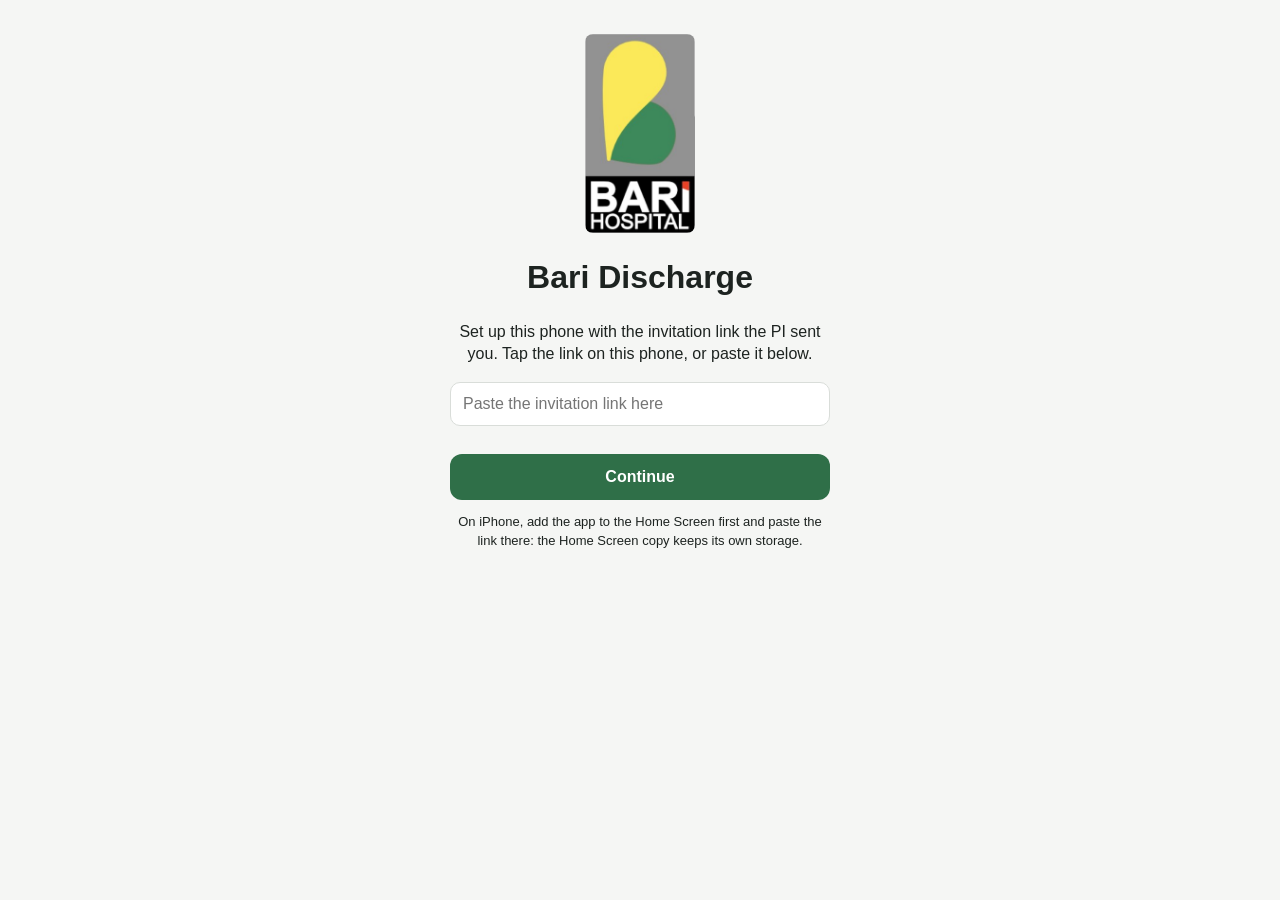
<file: index.html>
<!doctype html>
<html lang="en-GB">
<head>
<meta charset="utf-8">
<meta name="viewport" content="width=device-width, initial-scale=1, viewport-fit=cover">
<meta name="theme-color" content="#2f6f48">
<meta name="color-scheme" content="light dark">
<meta name="apple-mobile-web-app-capable" content="yes">
<meta name="mobile-web-app-capable" content="yes">
<meta name="apple-mobile-web-app-status-bar-style" content="default">
<meta name="apple-mobile-web-app-title" content="Bari Discharge">
<meta name="referrer" content="no-referrer">
<meta http-equiv="Content-Security-Policy" content="default-src 'self'; script-src 'self'; style-src 'self'; img-src 'self' data: blob:; connect-src 'self' https://script.google.com https://script.googleusercontent.com; base-uri 'none'; form-action 'none'">
<title>Bari Discharge</title>
<link rel="manifest" href="manifest.webmanifest">
<link rel="apple-touch-icon" href="apple-touch-icon.png">
<link rel="icon" href="icon-192.png">
<link rel="stylesheet" href="app.css">
</head>
<body>
<div id="app" aria-live="polite"><div class="boot">Bari Discharge</div></div>
<div id="modal" hidden></div>
<script src="logic.js"></script>
<script src="qrcode.js"></script>
<script src="app.js"></script>
</body>
</html>
</file>
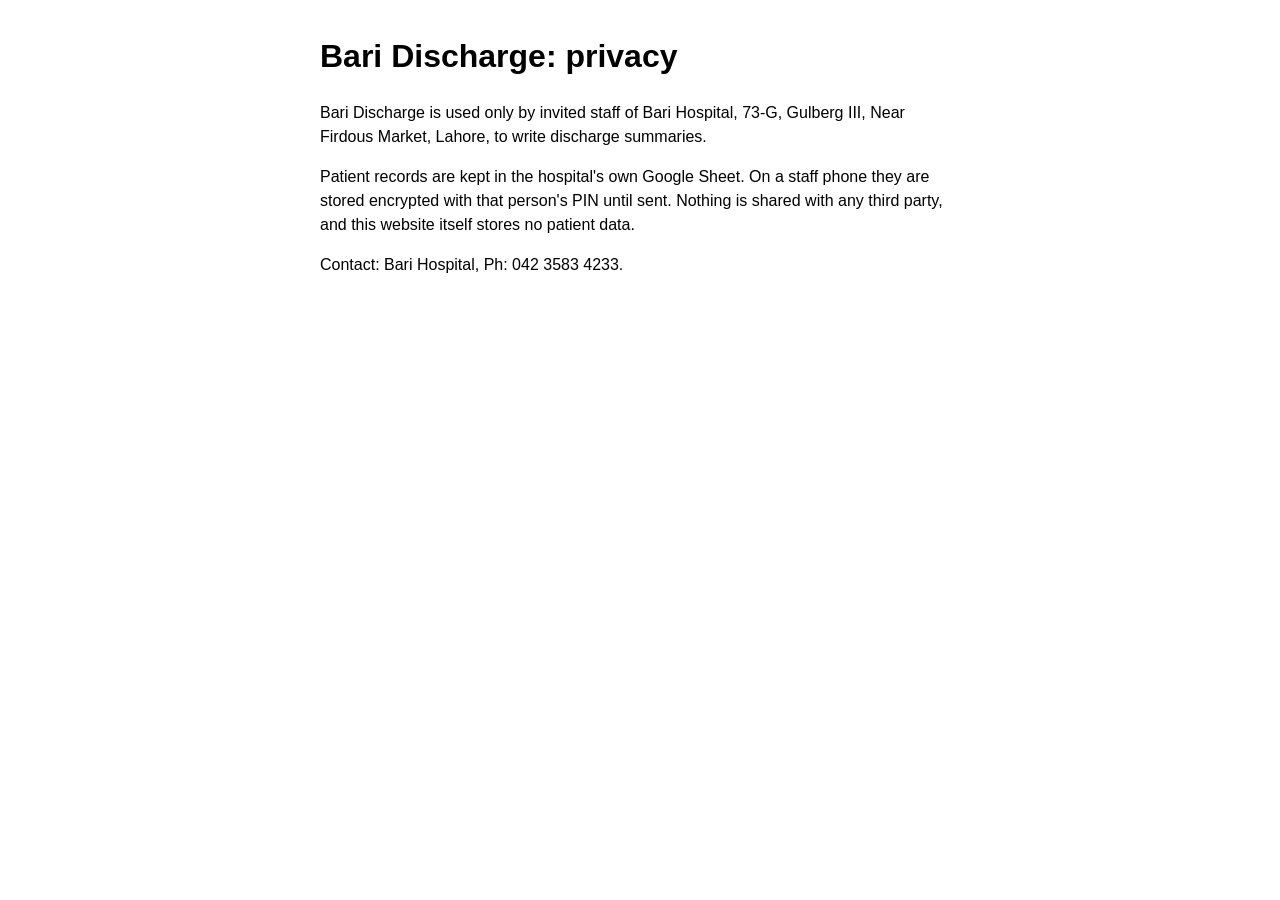
<file: privacy.html>
<!doctype html><html lang="en-GB"><head><meta charset="utf-8"><meta name="viewport" content="width=device-width, initial-scale=1"><title>Bari Discharge: privacy</title></head>
<body style="font-family:sans-serif;max-width:640px;margin:2em auto;padding:0 1em;line-height:1.5">
<h1>Bari Discharge: privacy</h1>
<p>Bari Discharge is used only by invited staff of Bari Hospital, 73-G, Gulberg III, Near Firdous Market, Lahore, to write discharge summaries.</p>
<p>Patient records are kept in the hospital's own Google Sheet. On a staff phone they are stored encrypted with that person's PIN until sent. Nothing is shared with any third party, and this website itself stores no patient data.</p>
<p>Contact: Bari Hospital, Ph: 042 3583 4233.</p>
</body></html>
</file>
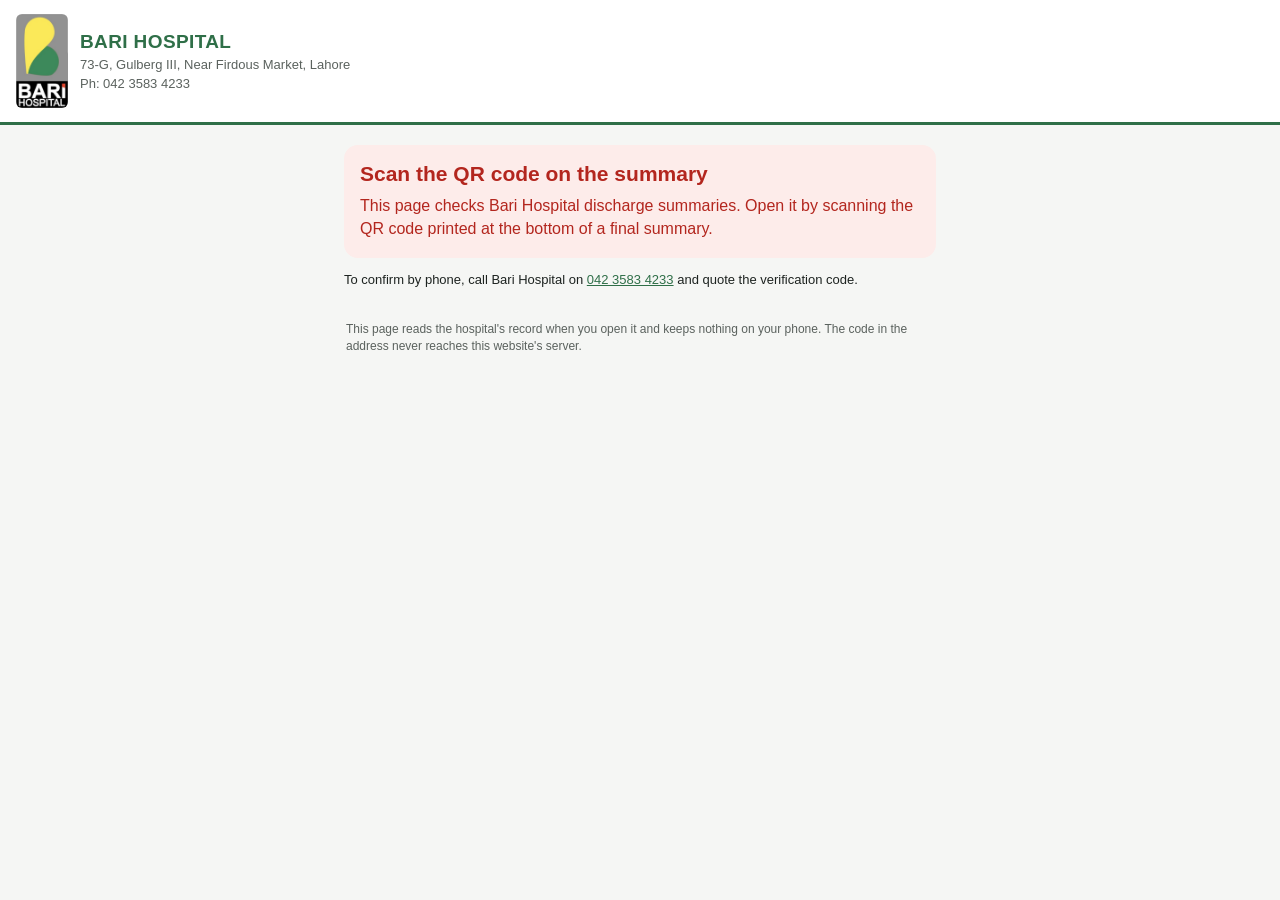
<file: v.html>
<!doctype html>
<html lang="en-GB">
<head>
<meta charset="utf-8">
<meta name="viewport" content="width=device-width, initial-scale=1, viewport-fit=cover">
<meta name="theme-color" content="#2f6f48">
<meta name="color-scheme" content="light dark">
<meta name="referrer" content="no-referrer">
<meta name="robots" content="noindex">
<meta http-equiv="Content-Security-Policy" content="default-src 'self'; script-src 'self'; style-src 'self'; img-src 'self'; connect-src https://script.google.com https://script.googleusercontent.com; base-uri 'none'; form-action 'none'">
<title>Verify a discharge summary: Bari Hospital</title>
<link rel="icon" href="icon-192.png">
<link rel="stylesheet" href="v.css">
</head>
<body>
<header class="hd"><img src="logo.jpg" alt="" class="logo"><div><b>BARI HOSPITAL</b><span>73-G, Gulberg III, Near Firdous Market, Lahore</span><span>Ph: 042 3583 4233</span></div></header>
<main id="out" aria-live="polite"><p class="muted">Checking the summary&hellip;</p></main>
<footer class="ft">This page reads the hospital's record when you open it and keeps nothing on your phone. The code in the address never reaches this website's server.</footer>
<script src="v-trust.js"></script>
<script src="v.js"></script>
</body>
</html>
</file>
<file: app.css>
:root {
  --bg: #f5f6f4; --card: #ffffff; --ink: #1d2320; --muted: #5b625e; --line: #d9ddd9;
  --green: #2f6f48; --link: #2f6f48; --green-ink: #ffffff; --brand-green: #3d895b; --yellow: #fbe959; --yellow-ink: #2a2600; --grey: #929292;
  --chip: #eef1ee; --chip-ink: #1d2320; --chip-on: #2f6f48; --chip-on-ink: #ffffff;
  --bad: #b3261e; --bad-tint: #fdecea; --wait: #8a5a00; --wait-tint: #fff4d6; --fin: #1f5c3a; --fin-tint: #e3f2e8; --draft-ink: #4a4f4c; --draft-tint: #eceeec;
}
@media (prefers-color-scheme: dark) {
  :root {
    --bg: #111513; --card: #1b201d; --ink: #e8ece9; --muted: #a9b1ac; --line: #343b37;
    --green: #2f6f48; --link: #6cc08d; --green-ink: #ffffff; --chip: #262c28; --chip-ink: #e8ece9; --chip-on: #6cc08d; --chip-on-ink: #0b1a11;
    --bad: #ff8a80; --bad-tint: #3a1715; --wait: #f2c14e; --wait-tint: #33290f; --fin: #8fd6a8; --fin-tint: #15301f; --draft-ink: #c9cfcb; --draft-tint: #2a302c;
  }
}
* { box-sizing: border-box; }
html, body { margin: 0; background: var(--bg); color: var(--ink); font: 16px/1.4 -apple-system, BlinkMacSystemFont, "Segoe UI", Roboto, sans-serif; -webkit-text-size-adjust: 100%; }
button { font: inherit; cursor: pointer; }
input, textarea { font: inherit; color: var(--ink); background: var(--card); border: 1px solid var(--line); border-radius: 10px; padding: 10px 12px; width: 100%; }
textarea { resize: none; line-height: 1.45; }
input:focus, textarea:focus { outline: 2px solid var(--brand-green); border-color: transparent; }
.boot { padding: 40vh 0; text-align: center; color: var(--muted); }
.page { min-height: 100vh; padding-bottom: 84px; }
.page.form { padding-bottom: 96px; }
main { padding: 12px; max-width: 720px; margin: 0 auto; }
.top { position: sticky; top: 0; z-index: 5; display: flex; align-items: center; gap: 10px; padding: calc(env(safe-area-inset-top) + 8px) 12px 8px; background: var(--card); border-bottom: 1px solid var(--line); }
.top h1 { flex: 1; font-size: 18px; margin: 0; white-space: nowrap; overflow: hidden; text-overflow: ellipsis; }
.top .mark { width: 30px; height: 30px; border-radius: 7px; }
.top .back { border: 0; background: none; font-size: 32px; line-height: 1; color: var(--link); padding: 0 6px; }
.sync { border: 1px solid var(--line); background: var(--chip); color: var(--chip-ink); border-radius: 999px; padding: 4px 10px; font-size: 13px; }
.sync.warn { background: var(--bad-tint); color: var(--bad); border-color: transparent; }
.card { background: var(--card); border: 1px solid var(--line); border-radius: 14px; padding: 12px; margin: 10px 0; }
.card h2, .feed h2 { font-size: 15px; margin: 0 0 8px; color: var(--muted); text-transform: uppercase; letter-spacing: .03em; }
.btn { border: 1px solid var(--line); background: var(--card); color: var(--ink); border-radius: 12px; padding: 11px 14px; font-weight: 600; }
.btn.primary { background: var(--green); color: var(--green-ink); border-color: transparent; }
.btn.accent { background: var(--yellow); color: var(--yellow-ink); border-color: transparent; }
.btn.danger { color: var(--bad); }
.btn.block { display: block; width: 100%; margin: 8px 0; }
.btn.big { font-size: 18px; padding: 16px; }
.btn:disabled { opacity: .6; }
.linkbtn { border: 0; background: none; color: var(--link); padding: 6px 0; text-decoration: underline; }
#search { margin: 6px 0; }
.feed { margin: 14px 0; }
.feed.alert h2 { color: var(--bad); }
.rec { display: flex; align-items: center; gap: 10px; width: 100%; text-align: left; background: var(--card); color: var(--ink); border: 1px solid var(--line); border-radius: 12px; padding: 10px 12px; margin: 6px 0; }
.rec .main { flex: 1; min-width: 0; }
.rec .nm { font-weight: 600; }
.rec .sub { font-size: 13px; color: var(--muted); white-space: nowrap; overflow: hidden; text-overflow: ellipsis; }
.muted { color: var(--muted); }
.small { font-size: 13px; }
.chip-st { font-size: 12px; font-weight: 700; border-radius: 999px; padding: 3px 9px; white-space: nowrap; }
.chip-st.fin { background: var(--fin-tint); color: var(--fin); }
.chip-st.draft { background: var(--draft-tint); color: var(--draft-ink); }
.chip-st.wait { background: var(--wait-tint); color: var(--wait); }
.chip-st.bad { background: var(--bad-tint); color: var(--bad); }
.field { margin: 10px 0; border-radius: 10px; }
.lab { display: block; font-weight: 600; font-size: 14px; margin: 8px 0 4px; }
.hint { font-size: 13px; color: var(--muted); margin-bottom: 4px; }
.row2 { display: grid; grid-template-columns: 1fr 1fr; gap: 10px; }
.row3 { display: grid; grid-template-columns: 1fr 1fr 1fr; gap: 8px; }
.row3 .field { margin: 0; }
#c-gest_weeks .chip, #c-gravida .chip, #c-para .chip { min-width: 46px; text-align: center; }
.chips { display: flex; flex-wrap: wrap; gap: 5px; margin-top: 5px; }
.chip { border: 1px solid var(--line); background: var(--chip); color: var(--chip-ink); border-radius: 999px; padding: 6px 10px; font-size: 14px; line-height: 1.25; }
.chip.on { background: var(--chip-on); color: var(--chip-on-ink); border-color: transparent; font-weight: 600; }
.chip.q { border-radius: 10px; text-align: left; }
.chip.draft { border-style: dashed; border-color: var(--wait); }
.chip.tpl { background: var(--fin-tint); color: var(--fin); }
.chip:active { transform: scale(.97); }
.sec textarea { min-height: 96px; }
.qgroup { margin-top: 8px; }
.qlab { font-size: 12px; font-weight: 700; color: var(--muted); text-transform: uppercase; letter-spacing: .04em; }
.secacts { display: flex; justify-content: space-between; margin-top: 6px; }
.actbar { position: fixed; left: 0; right: 0; bottom: 0; z-index: 6; display: flex; gap: 8px; padding: 10px 12px calc(env(safe-area-inset-bottom) + 10px); background: var(--card); border-top: 1px solid var(--line); }
.actbar .btn { flex: 1; }
.banner { border-radius: 12px; padding: 10px 12px; margin: 10px 0; }
.banner.bad { background: var(--bad-tint); color: var(--bad); }
.kv { display: flex; gap: 10px; padding: 4px 0; border-bottom: 1px dashed var(--line); }
.kv .k { width: 42%; color: var(--muted); font-size: 14px; }
.kv .v { flex: 1; }
.vhead { display: flex; justify-content: space-between; align-items: center; font-size: 18px; margin-bottom: 6px; }
.pre { white-space: pre-wrap; }
.stack { margin: 14px 0 20px; }
.tiles { display: grid; grid-template-columns: 1fr 1fr; gap: 10px; margin: 10px 0; }
.tile { text-align: left; background: var(--card); color: var(--ink); border: 1px solid var(--line); border-radius: 14px; padding: 12px; display: flex; flex-direction: column; gap: 4px; }
.tile span { font-size: 13px; color: var(--muted); }
.flash { animation: flash 2.5s; }
@keyframes flash { 0%, 60% { box-shadow: 0 0 0 3px var(--yellow); } 100% { box-shadow: none; } }
#modal { position: fixed; inset: 0; z-index: 20; background: rgba(0, 0, 0, .45); display: flex; align-items: flex-end; justify-content: center; }
#modal[hidden] { display: none; }
.sheet { background: var(--card); color: var(--ink); width: 100%; max-width: 560px; max-height: 88vh; overflow: auto; border-radius: 18px 18px 0 0; padding: 16px 16px calc(env(safe-area-inset-bottom) + 16px); }
.sheet h3 { margin: 0 0 8px; }
.acts { display: flex; flex-wrap: wrap; gap: 8px; justify-content: flex-end; margin-top: 14px; }
.msg { color: var(--bad); font-size: 14px; min-height: 1em; margin-top: 6px; }
.toast { position: fixed; left: 50%; bottom: 110px; transform: translateX(-50%); background: #222; color: #fff; padding: 10px 14px; border-radius: 10px; z-index: 30; max-width: 90vw; font-size: 14px; }
.lock, .setup { max-width: 420px; margin: 0 auto; padding: calc(env(safe-area-inset-top) + 24px) 20px 30px; text-align: center; }
.setup { text-align: left; }
.lock .logo { width: 110px; border-radius: 8px; margin: 10px auto; display: block; }
.dots { display: flex; justify-content: center; gap: 12px; margin: 18px 0; }
.dots i { width: 14px; height: 14px; border-radius: 50%; border: 2px solid var(--link); }
.dots i.f { background: var(--link); }
.pad { display: grid; grid-template-columns: repeat(3, 1fr); gap: 12px; max-width: 300px; margin: 0 auto; }
.pad button { height: 64px; border-radius: 50%; border: 1px solid var(--line); background: var(--card); color: var(--ink); font-size: 26px; }
.pad button.txt { border: 0; background: none; font-size: 15px; color: var(--link); }
.err { color: var(--bad); min-height: 1.4em; margin: 10px 0; }

/* Bottom bar with icons (from TBDM Field): the selected icon fills, a bar slides to it, badges count what waits */
.bnav { position: fixed; left: 0; right: 0; bottom: 0; z-index: 6; display: flex; background: var(--card); border-top: 1px solid var(--line); padding-bottom: env(safe-area-inset-bottom); box-shadow: 0 -2px 10px rgba(20,33,31,.06); }
.bn { position: relative; flex: 1 1 0; display: flex; flex-direction: column; align-items: center; gap: 2px; padding: 8px 2px; background: none; border: 0; color: var(--muted); min-height: 58px; -webkit-user-select: none; user-select: none; -webkit-touch-callout: none; }
.bn .ico, .bn .ico svg { width: 24px; height: 24px; display: block; }
.bn .lbl { font-size: 11px; font-weight: 600; }
.bn.on { color: var(--link); }
.bn.on .ico svg { fill: currentColor; } .bn.on .ico svg .d { stroke: var(--card); }
.bnav .slide { position: absolute; top: 0; left: 0; height: 3px; border-radius: 0 0 3px 3px; background: var(--link); pointer-events: none; }
.bnav .slide.go { transition: transform .28s cubic-bezier(.3,.7,.2,1), width .28s cubic-bezier(.3,.7,.2,1); }
.bn .badge { position: absolute; top: 4px; left: calc(50% + 6px); min-width: 17px; height: 17px; padding: 0 4px; border-radius: 9px; background: #b3261e; color: #fff; font-style: normal; font-size: 11px; font-weight: 700; line-height: 17px; text-align: center; }
.bn .badge.blue { background: #1e63a3; } .bn .badge.amber { background: #8a5a00; }
@keyframes tabon { from { color: var(--muted); } } @keyframes tabfill { from { fill-opacity: 0; } }
.bn.on { animation: tabon .25s ease-out; } .bn.on .ico svg { animation: tabfill .25s ease-out; }
@media (prefers-reduced-motion: reduce) { .bn.on, .bn.on .ico svg { animation: none; } }
/* Face ID / fingerprint button on the lock screen */
.lock .bio { margin-top: 14px; width: 64px; height: 64px; display: inline-flex; align-items: center; justify-content: center; background: var(--card); border: 1px solid var(--line); color: var(--link); border-radius: 18px; padding: 0; }
.lock .bio .bioico, .lock .bio svg { width: 40px; height: 40px; display: block; }
.tile b.tt { display: flex; align-items: center; gap: 8px; } .tile b.tt .ico, .tile b.tt .ico svg { width: 22px; height: 22px; display: block; flex: none; color: var(--link); }

@font-face { font-family: 'BariUrdu'; src: url('urdu.woff2') format('woff2'); font-display: swap; }
.urdu-prev { font-family: 'BariUrdu', 'Noto Nastaliq Urdu', serif; font-size: 17px; line-height: 2.1; margin-top: 6px; padding: 4px 10px; border-radius: 10px; background: var(--chip); color: var(--ink); }
.urdu-prev:empty { display: none; }
.urdu-prev .none { font-family: inherit; font-size: 12px; color: var(--muted); direction: ltr; text-align: left; line-height: 1.6; }

/* Follow-ups: counts on Home, the recall list and the month calendar. Red = overdue or missed, amber = today, green = booked. */
.banner.warn { background: var(--wait-tint); color: var(--wait); margin: 8px 0; }
.fstats { display: grid; grid-template-columns: repeat(3, 1fr); gap: 8px; margin-bottom: 6px; }
.fstat { border: 0; border-radius: 12px; padding: 8px 6px; text-align: center; display: flex; flex-direction: column; gap: 1px; }
.fstat b { font-size: 22px; line-height: 1.1; } .fstat span { font-size: 12px; }
.fstat.bad { background: var(--bad-tint); color: var(--bad); } .fstat.wait { background: var(--wait-tint); color: var(--wait); }
.fstat.fin { background: var(--fin-tint); color: var(--fin); } .fstat.zero { background: var(--chip); color: var(--muted); }
.calhead { display: flex; align-items: center; justify-content: space-between; margin-bottom: 6px; }
.calhead b { font-size: 17px; }
.calnav { border: 1px solid var(--line); background: var(--chip); color: var(--link); border-radius: 10px; width: 40px; height: 36px; font-size: 22px; line-height: 1; }
.calgrid { display: grid; grid-template-columns: repeat(7, 1fr); gap: 4px; }
.calgrid .wd { text-align: center; font-size: 12px; font-weight: 700; color: var(--muted); padding: 2px 0; }
.cd { position: relative; aspect-ratio: 1 / 1; min-height: 40px; border: 1px solid transparent; border-radius: 10px; background: none; color: var(--ink); padding: 3px 0 0; display: flex; flex-direction: column; align-items: center; }
.cd.blank { pointer-events: none; }
.cd .dn { font-size: 14px; }
.cd .cnt { font-style: normal; font-size: 11px; font-weight: 700; min-width: 18px; height: 18px; line-height: 18px; border-radius: 9px; margin-top: 2px; padding: 0 4px; color: #fff; background: var(--grey); }
.cd.has.missed .cnt, .cd.has.overdue .cnt { background: #b3261e; } .cd.has.today .cnt { background: #8a5a00; }
.cd.has.soon .cnt, .cd.has.later .cnt { background: var(--green); }
.cd.now .dn { font-weight: 800; color: var(--link); text-decoration: underline; }
.cd.sel { border-color: var(--link); background: var(--chip); }
.calkey { display: flex; flex-wrap: wrap; align-items: center; gap: 4px 6px; margin-top: 8px; }
.calkey .k { display: inline-block; width: 10px; height: 10px; border-radius: 5px; }
.calkey .k.bad { background: #b3261e; } .calkey .k.wait { background: #8a5a00; } .calkey .k.fin { background: var(--green); } .calkey .k.done { background: var(--grey); }
.chip.ic { display: inline-flex; align-items: center; gap: 6px; text-decoration: none; }
.chip.ic .ico, .chip.ic .ico svg { width: 18px; height: 18px; display: block; color: var(--link); }
.fupart { margin: 8px 0; }
.row2.pick { margin-top: 8px; align-items: center; }
.fulog { margin-top: 8px; } .fulog summary { color: var(--link); cursor: pointer; }
/* Medical certificates */
.certrow { display: flex; align-items: center; gap: 8px; padding: 8px 0; border-bottom: 1px dashed var(--line); }
.certrow .main { flex: 1; min-width: 0; } .certrow.gone b { text-decoration: line-through; color: var(--muted); }
.certprev { font-size: 15px; line-height: 1.5; } .certprev p { margin: 0 0 8px; }
.bn .lbl { white-space: nowrap; }
@media (max-width: 400px) { .bnav .bn .lbl { font-size: 10px; letter-spacing: -.01em; } }
#cert-search { margin: 8px 0; }
/* Moving bar tabs under Settings */
.bn { touch-action: none; }
.bn.lifting { opacity: .35; }
body.dragging .bn#nav-settings { background: var(--chip); }
.bn#nav-settings.over { background: var(--fin-tint); color: var(--link); box-shadow: inset 0 3px 0 var(--link); }
.navghost { position: fixed; z-index: 40; transform: translate(-50%, -110%); display: flex; flex-direction: column; align-items: center; gap: 2px; padding: 8px 12px; border-radius: 14px; background: var(--card); color: var(--link); border: 1px solid var(--line); box-shadow: 0 8px 24px rgba(0,0,0,.22); pointer-events: none; font-size: 12px; font-weight: 600; }
.navghost .ico, .navghost svg { width: 26px; height: 26px; display: block; }
.badge.inline { position: static; display: inline-block; margin-left: 6px; min-width: 18px; height: 18px; padding: 0 5px; border-radius: 9px; background: #b3261e; color: #fff; font-style: normal; font-size: 11px; line-height: 18px; text-align: center; }
.badge.inline.amber { background: #8a5a00; } .badge.inline.blue { background: #1e63a3; }
.tiles.nested { margin: 0 0 8px; }
.barrow { align-items: center; } .barrow .chips { margin-top: 0; }
/* Main action in the thumb zone: extended floating button, bottom right (left for left-handed), above the bar */
.fab { position: fixed; right: 16px; bottom: calc(env(safe-area-inset-bottom) + 18px); z-index: 7; display: inline-flex; align-items: center; gap: 10px; height: 56px; padding: 0 20px 0 16px; border: 0; border-radius: 18px;
  background: var(--green); color: var(--green-ink); font-size: 16px; font-weight: 700; box-shadow: 0 6px 18px rgba(20, 40, 30, .28), 0 2px 4px rgba(20, 40, 30, .18); transition: padding .2s, gap .2s; }
.fab.above-bar { bottom: calc(env(safe-area-inset-bottom) + 74px); }
.fab.left { right: auto; left: 16px; }
.fab .ico, .fab .ico svg { width: 26px; height: 26px; display: block; flex: none; }
.fab .fl { white-space: nowrap; overflow: hidden; max-width: 220px; transition: max-width .2s, opacity .2s; }
.fab.mini { padding: 0 15px; gap: 0; } .fab.mini .fl { max-width: 0; opacity: 0; }
.fab:active { transform: scale(.97); }
@media (prefers-reduced-motion: reduce) { .fab, .fab .fl { transition: none; } }
.page.has-fab { padding-bottom: 160px; }
.toast { bottom: 150px; }
.actbar .btn .ico, .actbar .btn .ico svg { width: 20px; height: 20px; display: inline-block; vertical-align: -4px; }
.rxmed { padding: 8px 0; border-bottom: 1px dashed var(--line); } .rxmed.off .small { opacity: .5; }
.rxtop { display: flex; justify-content: space-between; align-items: center; gap: 8px; } .rxtop .chip.box { text-align: left; flex: 1; }
.rxedit { display: grid; gap: 6px; margin-top: 6px; } .rxedit input { width: 100%; }
.certprev .rxline { margin: 0 0 4px; font-size: 14px; }
#rx-new { width: 100%; margin: 0 0 12px; }
</file>
<file: v.css>
:root { --bg: #f5f6f4; --card: #fff; --ink: #1d2320; --muted: #5b625e; --line: #d9ddd9; --green: #2f6f48; --ok: #1f5c3a; --ok-t: #e3f2e8; --bad: #b3261e; --bad-t: #fdecea; --amb: #8a5a00; --amb-t: #fff4d6; }
@media (prefers-color-scheme: dark) { :root { --bg: #111513; --card: #1b201d; --ink: #e8ece9; --muted: #a9b1ac; --line: #343b37; --green: #6cc08d; --ok: #8fd6a8; --ok-t: #15301f; --bad: #ff8a80; --bad-t: #3a1715; --amb: #f2c14e; --amb-t: #33290f; } }
* { box-sizing: border-box; }
body { margin: 0; background: var(--bg); color: var(--ink); font: 16px/1.45 -apple-system, BlinkMacSystemFont, "Segoe UI", Roboto, sans-serif; }
.hd { display: flex; gap: 12px; align-items: center; padding: 14px 16px; background: var(--card); border-bottom: 3px solid var(--green); }
.hd .logo { width: 52px; height: auto; border-radius: 6px; }
.hd b { display: block; color: var(--green); font-size: 19px; letter-spacing: .02em; }
.hd span { display: block; font-size: 13px; color: var(--muted); }
main { max-width: 620px; margin: 0 auto; padding: 14px; }
.res { border-radius: 14px; padding: 14px 16px; margin: 6px 0 12px; }
.res h1 { font-size: 21px; margin: 0 0 4px; }
.res p { margin: 4px 0; }
.res.valid { background: var(--ok-t); color: var(--ok); } .res.amended { background: var(--amb-t); color: var(--amb); }
.res.withdrawn, .res.unknown, .res.fail { background: var(--bad-t); color: var(--bad); }
.card { background: var(--card); border: 1px solid var(--line); border-radius: 14px; padding: 12px 14px; margin: 10px 0; }
.card h2 { font-size: 13px; text-transform: uppercase; letter-spacing: .04em; color: var(--muted); margin: 0 0 6px; }
.kv { display: flex; gap: 10px; padding: 5px 0; border-bottom: 1px dashed var(--line); }
.kv:last-child { border-bottom: 0; }
.kv .k { width: 40%; color: var(--muted); font-size: 14px; flex: none; }
.kv .v { white-space: pre-wrap; font-weight: 600; }
.muted { color: var(--muted); } .small { font-size: 13px; }
ul.tips { padding-left: 20px; margin: 6px 0; } ul.tips li { margin: 4px 0; }
.ft { max-width: 620px; margin: 0 auto; padding: 4px 16px 30px; font-size: 12px; color: var(--muted); }
a { color: var(--green); }
</file>
